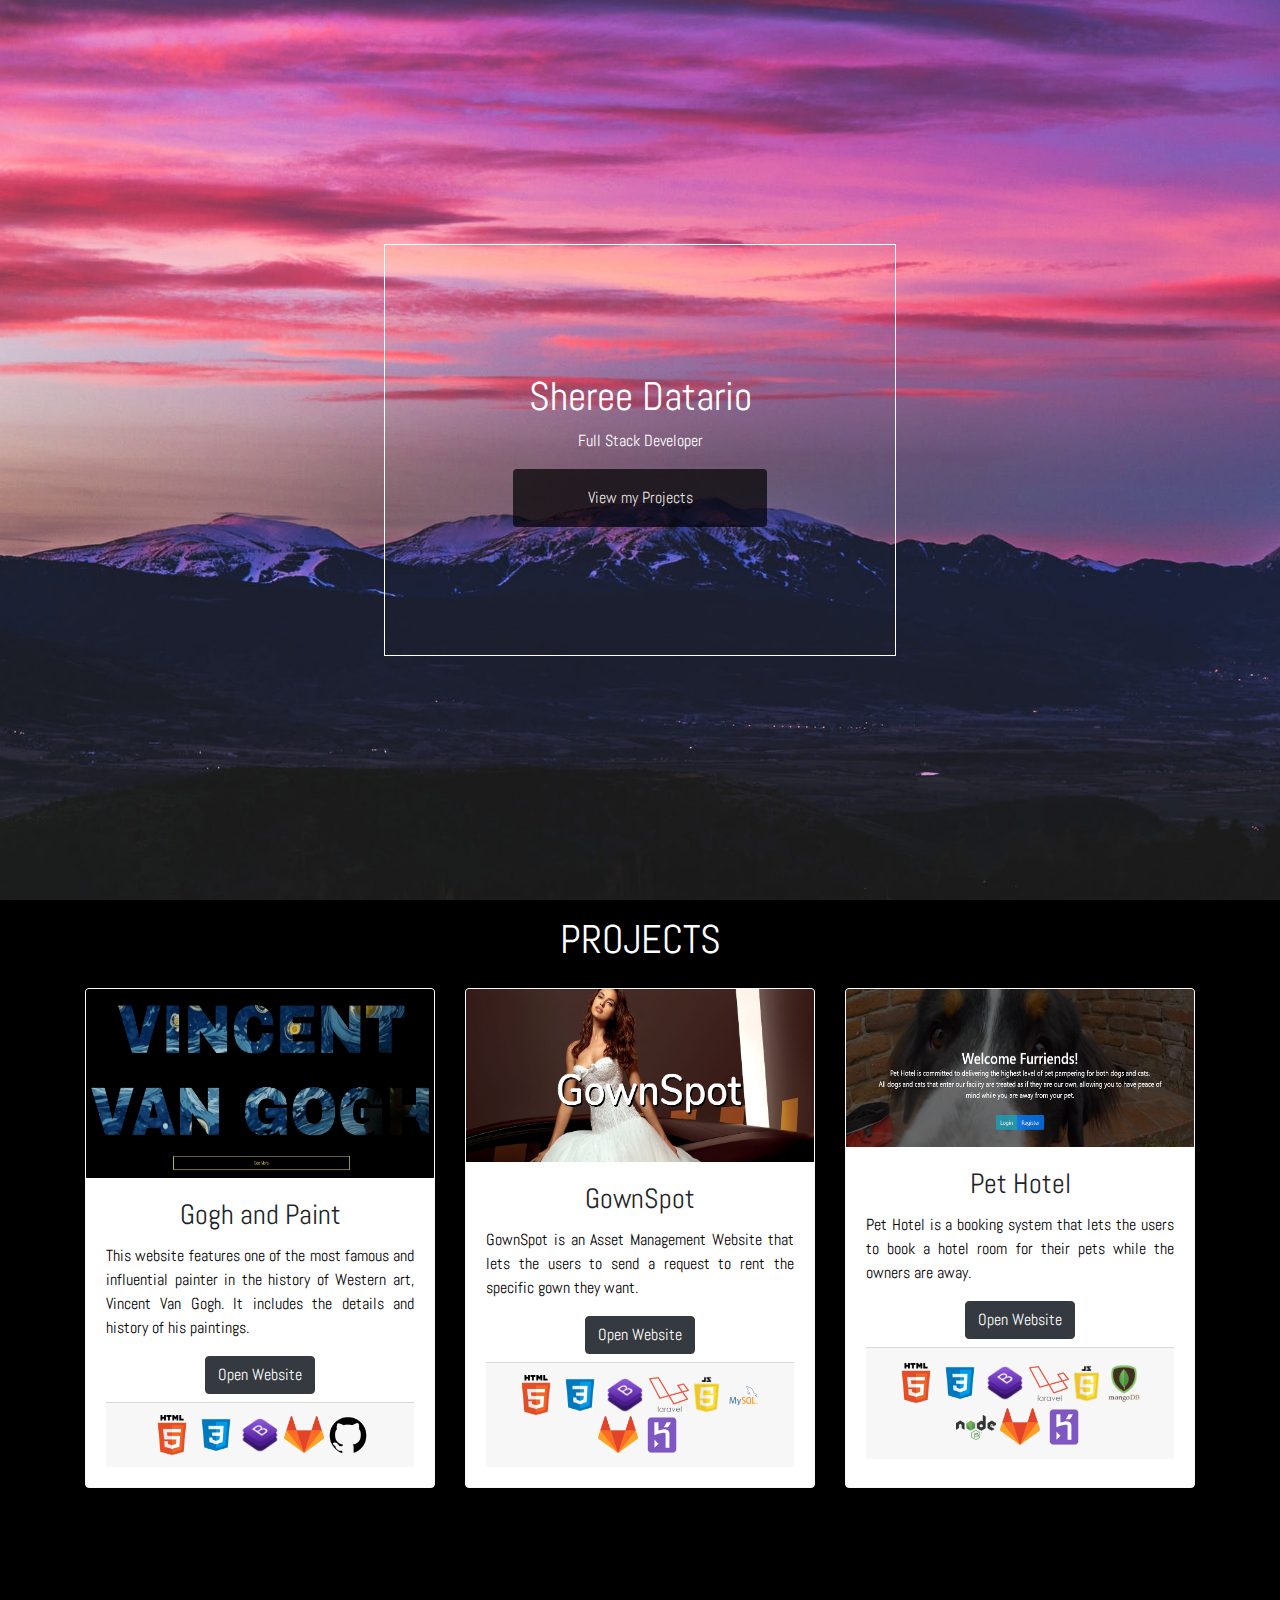
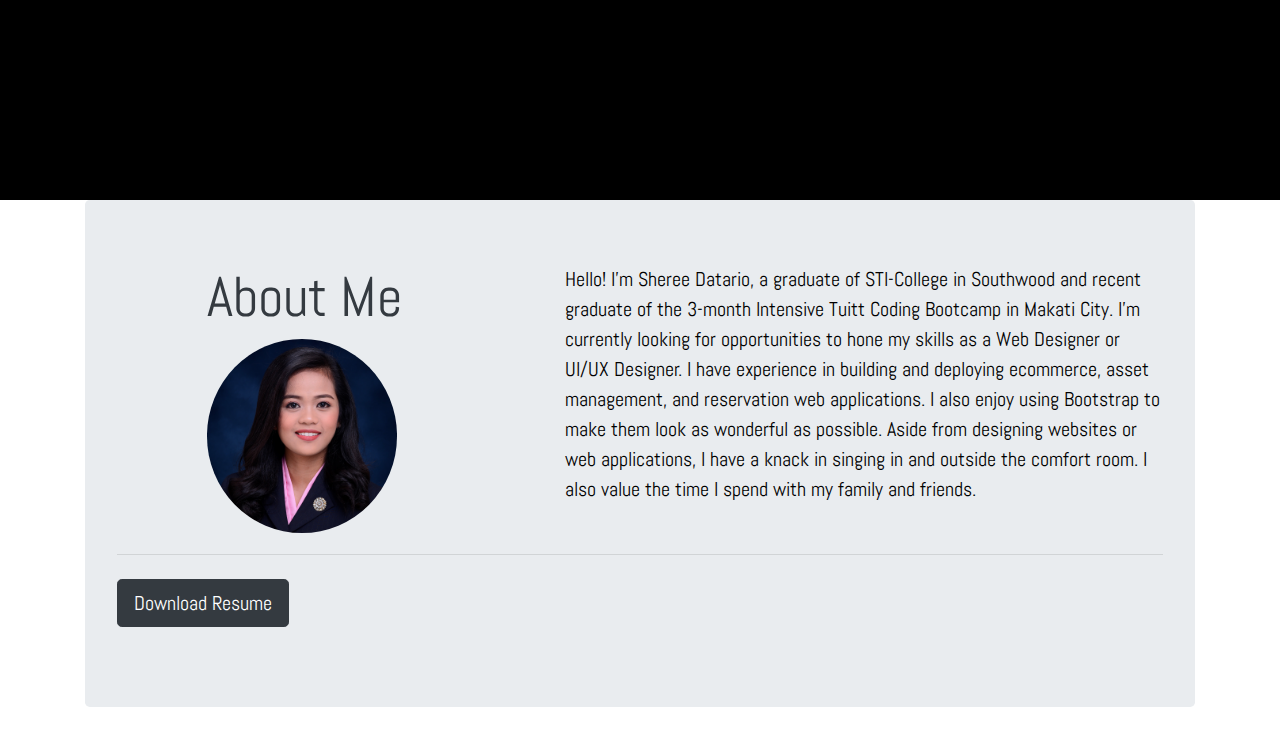
<file: index.html>
<!DOCTYPE html>
<html>
<head>
	<meta charset="utf-8">
	<meta name="viewport" content="width=device-width, initial-scale=1.0, maximum-scale=1.0,shrink-top-fit=no">
	<meta http-equiv="X-UA-Compatible" content="IE=Edge">

	<title>Sheree Datario | Web Portfolio</title>

	<!-- google fonts -->
	<link href="https://fonts.googleapis.com/css?family=Open+Sans+Condensed:300" rel="stylesheet">

	<link href="https://fonts.googleapis.com/css?family=Passion+One" rel="stylesheet">

	<!-- font awesome -->
	<link rel="stylesheet" href="https://use.fontawesome.com/releases/v5.5.0/css/all.css" integrity="sha384-B4dIYHKNBt8Bc12p+WXckhzcICo0wtJAoU8YZTY5qE0Id1GSseTk6S+L3BlXeVIU" crossorigin="anonymous">

	<!-- google fonts -->
	<link href="https://fonts.googleapis.com/css?family=Abel" rel="stylesheet">
	<link href="https://fonts.googleapis.com/css?family=Nunito" rel="stylesheet">

	<!-- fav icon -->
	<link rel = "icon" type= "images/gif/png" href = "assets/images/icon.png">

	<!-- animate css -->
	<link rel="stylesheet" type="text/css" href="assets/css/animate.css">

	<!-- hover css -->
	<link rel="stylesheet" type="text/css" href="assets/css/hover.css" media="all">

	<!-- bootstrap css -->
	 <link rel="stylesheet" href="https://maxcdn.bootstrapcdn.com/bootstrap/4.1.3/css/bootstrap.min.css">

	<!-- external css -->
	<link rel="stylesheet" type="text/css" href="assets/css/style.css">

</head>
<body>



	<header id = "home" class="banner">
        <article class="box">
            <h1>Sheree Datario</h1>
            <p class="p1">Full Stack Developer</p>
            <a href="#portfolio">
                    <button class="btn btn-block p-3" id="btn2"> 
                    View my Projects
                    </button>
                </a>
        </article>
    </header> <!-- end of banner -->


	<div id="portfolio">
	
		<div class="container">
			<h1 class="text-center p-3">PROJECTS</h1>
			<div class="row">
				<div class="col-12 col-md-6 col-lg-4">

					<div class="card border-light mb-0" data-toggle = "modal" data-target = "#modal-1">
						<div class="hovereffect">
							<img class = "card-img-top img-fluid" src="assets/images/caps1.png">
							<div class="overlay">
								
								<!-- <i class="fas fa-search-plus"></i> -->
							
							</div>
						</div>


						<div class="card-body outline-light text-center">
							<h3 class="card-title text-center">Gogh and Paint</h3>
							<p class="card-text text-justify">This website features one of the most famous and influential painter in the history of Western art, Vincent Van Gogh. It includes the details and history of his paintings.</p>

							<a href="https://shedatario.github.io/capstone1-datario/" target="_blank" class="btn btn-dark">Open Website</a>

							<div class="card-footer mt-2">
								<img class = "hvr-float" src="assets/images/html.png" style="height: 15%; width: 15%;">
								<img class = "hvr-float" src="assets/images/css.png" style="height: 15%; width: 15%;">
								<img class = "hvr-float" src="assets/images/bootstrap.png" style="height: 15%; width: 15%;">
								<img class = "hvr-float" src="assets/images/gitlab.png" style="height: 15%; width: 15%;">
								<img class = "hvr-float" src="assets/images/github.png" style="height: 15%; width: 15%;">
							</div>

						</div>
					</div> <!-- end card -->
				</div> <!-- end 4 cols -->

				<div class="col-12 col-md-6 col-lg-4">
					<div class="card border-light mb-2" data-toggle = "modal" data-target = "#modal-2">
						<div class="hovereffect">
						<img class = "card-img-top img-fluid" src="assets/images/caps2.png">
							<div class="overlay">
								<!-- <i class="fas fa-search-plus"></i> -->
							</div>
						</div>

						<div class="card-body text-center">
							<h3 class="card-title text-center">GownSpot</h3>
							<p class="card-text text-justify">GownSpot is an Asset Management Website that lets the users to send a request to rent the specific gown they want.</p>
							
							<a href="https://salty-cove-50888.herokuapp.com/" target="_blank" class="btn btn-dark">Open Website</a>

							<div class="card-footer mt-2">
								<img class = "hvr-float" src="assets/images/html.png" style="height: 15%; width: 15%;">
								<img class = "hvr-float" src="assets/images/css.png" style="height: 15%; width: 15%;">
								<img class = "hvr-float" src="assets/images/bootstrap.png" style="height: 15%; width: 15%;">
								<img class = "hvr-float" src="assets/images/laravel.png" style="height: 15%; width: 15%;">
								<img class = "hvr-float" src="assets/images/javascript.png" style="height: 10%; width: 10%;">
								<img class = "hvr-float" src="assets/images/mysql.png" style="height: 15%; width: 15%;">
								<img class = "hvr-float" src="assets/images/gitlab.png" style="height: 15%; width: 15%;">
								<img class = "hvr-float" src="assets/images/heroku.png" style="height: 15%; width: 15%;">
							</div>

						</div>
					</div> <!-- end card -->
				</div> <!-- end 4 cols -->

				<div class="col-12 col-md-6 col-lg-4">
					<div class="card border-light mb-2" data-toggle = "modal" data-target = "#modal-3">
						<div class="hovereffect">
						<img class = "card-img-top img-fluid" src="assets/images/caps3.png">
							<div class="overlay">
								<!-- <i class="fas fa-search-plus"></i> -->
							
							</div>
						</div>

						<div class="card-body text-center mb-2">
							<h3 class="card-title">Pet Hotel</h3>
							<p class="card-text text-justify">Pet Hotel is a booking system that lets the users to book a hotel room for their pets while the owners are away.</p>

							<a href="" target="_blank" class="btn btn-dark">Open Website</a>

							<div class="card-footer mt-2">
								<img class = "hvr-float" src="assets/images/html.png" style="height: 15%; width: 15%;">
								<img class = "hvr-float" src="assets/images/css.png" style="height: 15%; width: 15%;">
								<img class = "hvr-float" src="assets/images/bootstrap.png" style="height: 15%; width: 15%;">
								<img class = "hvr-float" src="assets/images/laravel.png" style="height: 15%; width: 15%;">
								<img class = "hvr-float" src="assets/images/javascript.png" style="height: 10%; width: 10%;">
								<img class = "hvr-float" src="assets/images/mongodb.png" style="height: 15%; width: 15%;">
								<img class = "hvr-float" src="assets/images/nodejs.png" style="height: 15%; width: 15%;">
								<img class = "hvr-float" src="assets/images/gitlab.png" style="height: 15%; width: 15%;">
								<img class = "hvr-float" src="assets/images/heroku.png" style="height: 15%; width: 15%;">
							</div>
						</div>
					</div> <!-- end card -->
				</div> <!-- end 4 cols -->
			</div>
		</div>
	</div> <!-- end porfolio -->

	<!-- <div id="about"> -->
		<div class="container">
			
		<div class="jumbotron">
  			
  			<div class = "row">
  				<div class="col-md-4 offset-md-1">
  					<h1 class="display-4 text-dark">About Me</h1>
  					<img src="assets/images/me.png" class="pic">
  				</div>
  				<div class="col-md-7">
					  <p class="lead"<p class="p-6">Hello! I'm Sheree Datario, a graduate of STI-College in Southwood and recent graduate of the 3-month Intensive Tuitt Coding Bootcamp in Makati City. I'm currently looking for opportunities to hone my skills as a Web Designer or UI/UX Designer.
					I have experience in building and deploying ecommerce, asset management, and reservation web applications. I also enjoy using Bootstrap to make them look as wonderful as possible.
					Aside from designing websites or web applications, I have a knack in singing in and outside the comfort room. I also value the time I spend with my family and friends.</p>
  				</div>
  			</div>
		  <hr class="my-4">
		  <!-- <p class="lead">Here's my Resume</p> -->
		  <p class="lead">
		    <a class="btn btn-dark btn-lg" href="Sheree Datario_Resume.pdf" target="_blanks"><i class="fa fa-download"></i>Download Resume</a>
		  </p>
		</div>
	</div>
	<!-- </div> -->
		<!-- <div class="container">
			<h1 class="text-center p-3">ABOUT</h1>
			<div class="row">
				<div class="col-md-4 p-5">
					<img src="assets/images/me.png" class="pic">
					<div class="columns download">
	          			<p><a href="Sheree Datario_Resume.pdf" class=" btn btn-dark"><i class="fa fa-download"></i>  Download Resume</a>
	          			</p>
       				</div>
				</div> 

				<div class="col-md-7">
					<p class="p-5">Hello! I'm Sheree Datario, a graduate of STI-College in Southwood and recent graduate of the 3-month Intensive Tuitt Coding Bootcamp in Makati City. I'm currently looking for opportunities to hone my skills as a Web Designer or UI/UX Designer.
					</p>
					<p>
					I have experience in building and deploying ecommerce, asset management, and reservation web applications. I also enjoy using Bootstrap to make them look as wonderful as possible.
					</p>
					<p>
					Aside from designing websites or web applications, I have a knack in singing in and outside the comfort room. I also value the time I spend with my family and friends.</p>
				</div>
			</div>
		</div> -->
 <!-- end about -->

	

		
	<!-- <div class="row">
		<div class="col-md-4">
			<div class="card" style="width: 18rem;">
	  <img class="card-img-top" src="assets/images/caps1.png" alt="Card image cap">
	  <div class="card-body">
	    <h5 class="card-title">Gogh and Paint</h5>
	    <p class="card-text">This website features one of the most famous and influential painter in the history of Western art, Vincent Van Gogh. It includes the details and history of his paintings.</p>
	  </div>
	  <ul class="list-group list-group-flush">
	    <li class="list-group-item">HTML</li>
	    <li class="list-group-item">CSS</li>
	    <li class="list-group-item">Boostrap</li>
	  </ul>
	  <div class="card-body">
	    <a href="https://shedatario.github.io/capstone1-datario/" target="_blank" class="card-link">Open Website</a>
	  </div>
	</div>
		</div>
	</div> -->

	

	

	

















	<!-- Optional JavaScript -->
	<!-- jQuery first, then Popper.js, then Bootstrap JS -->
	<script src="https://ajax.googleapis.com/ajax/libs/jquery/3.3.1/jquery.min.js"></script>
  	
  	<script src="https://cdnjs.cloudflare.com/ajax/libs/popper.js/1.14.3/umd/popper.min.js"></script>
  	
  	<script src="https://maxcdn.bootstrapcdn.com/bootstrap/4.1.3/js/bootstrap.min.js"></script>

</body>
</html>
</file>
<file: assets/css/style.css>
*{
	margin: 0;
	padding: 0;
	box-sizing: border-box;
	font-family: 'Abel', sans-serif;
	scroll-behavior: smooth;
}


/*[class*="col-"] {
	border: 2px solid black;
}*/

.main{
	/*background-color: black;*/
	background-color: rgba(0,0,0,0.5);
	height: 100vh;
	/*margin-left: 10%;*/

}

.banner {
  /*background-color: skyblue;*/
  background-image: url(../images/background.jpeg);
  background-size: cover;
  background-repeat: no-repeat;
  background-attachment: fixed;
  min-height: 100vh;/* height of your screen*/
  position: relative;
  background-position: center;
  font-family: 'Open Sans Condensed', sans-serif;
}

p{
  color: black;
  text-shadow: 3px solid black;
}
.p1{
	color: white;
}
h1{
	color: white;
}

h2{
  margin-bottom: 20px;
  color: white;
}

a:hover{
	text-decoration: none;
}

.projects{
	font-size: 75px;
	color: white;
}
/*end banner*/

.box {
  border: 1px solid white;
  text-align: center;
  width: 40%;
  padding: 10%;
  position: absolute;
  top: 50%; /*offset 50% from the top*/
  left: 50%; /*offset 50% from the left*/
  transform: translate(-50%,-50%); /*x and y values*/
}


.img-fluid{
	height: 200px;
	width: 400px;
}

.img-me{
	height: 200px; 
	width: 200px;
	border-radius: 50%
}

.card{
	border: 1px solid black;
	max-height: 500px;
}

#btn2{
	background-color: rgba(0, 0, 0, 0.7);
	color: rgba(255,255,255,0.9);

}

#btn2:hover{
	background-color: rgba(255,255,255,0.7);
	color: black;
}

#portfolio{

  background-color: black;
  /*background-color: white;*/
  height: 100vh;
  max-width: 100vw;
}
#about{

  background-color: pink;
  /*background-color: white;*/
  height: 100vh;
  max-width: 100vw;
}

.pic{
	height: 73%;
	width: 58%;
	border-radius: 100%;
}

.h3-1{
	padding: 5px;
	background-color: black;
	color: white;
	max-width: 100vw; 
}

img[alt*=social]{
	width: 50px;
	height: 50px;
	/*border: 1px solid black;*/
	display: block;
	float: left;
	margin-right: 10px;
	margin-bottom: 0;
}

.imgs{
	float: left;
}

footer{
	background-color: black;
	color: white;
	min-height: 50px;
	margin-bottom: 0;

}

.hovereffect {
width:100%;
height:100%;
float:left;
overflow:hidden;
position:relative;
text-align:center;
cursor:default;
}

.hovereffect .overlay {
width:100%;
height:100%;
position:absolute;
overflow:hidden;
top:0;
left:0;
opacity:0;
background-color:rgba(0,0,0,0.5);
-webkit-transition:all .4s ease-in-out;
transition:all .4s ease-in-out
}

.hovereffect img {
display:block;
position:relative;
-webkit-transition:all .4s linear;
transition:all .4s linear;
}

.hovereffect h2 {
text-transform:uppercase;
color:#fff;
text-align:center;
position:relative;
font-size:17px;
background:rgba(0,0,0,0.6);
-webkit-transform:translatey(-100px);
-ms-transform:translatey(-100px);
transform:translatey(-100px);
-webkit-transition:all .2s ease-in-out;
transition:all .2s ease-in-out;
padding:10px;
}

.hovereffect a.info {
text-decoration:none;
display:inline-block;
text-transform:uppercase;
color:#fff;
border:1px solid #fff;
background-color:transparent;
opacity:0;
filter:alpha(opacity=0);
-webkit-transition:all .2s ease-in-out;
transition:all .2s ease-in-out;
margin:50px 0 0;
padding:7px 14px;
}

.hovereffect a.info:hover {
box-shadow:0 0 5px #fff;
}

.hovereffect:hover img {
-ms-transform:scale(1.2);
-webkit-transform:scale(1.2);
transform:scale(1.2);
}

.hovereffect:hover .overlay {
opacity:1;
filter:alpha(opacity=100);
}

.hovereffect:hover h2,.hovereffect:hover a.info {
opacity:1;
filter:alpha(opacity=100);
-ms-transform:translatey(0);
-webkit-transform:translatey(0);
transform:translatey(0);
}

.hovereffect:hover a.info {
-webkit-transition-delay:.2s;
transition-delay:.2s;
}


.fa-search-plus{
	color: white;

	font-size: 32px;
	position: absolute;
	opacity: 0.5;
	top: 50%;
	left: 50%;
	transform: translate(-50%, -50%);
}

.btn-contact{
	background-color: transparent;
	color: #FBBA72;
	border-radius: 5%;
}

.btn-contact:hover{
	background-color: #FBBA72;
	color: black;
}

/*.btn-g{
	background-color: #3C1518;
	color: #FBBA72;
	border-radius: 10%;
	
}*/
/*
.btn{
	color: #FBBA72;
	background-color: #3C1518;
}*/

.btn:hover{
	background-color: #FBBA72;
	color: #3C1518;
}

.btn-g:hover{
	background-color: #FBBA72;
	color: #3C1518;
}

.img-fluid-modal{
	height: 100%;
	width: 100%;
}

.btn-down{
	background-color: transparent;
}

.img-down{
	width: 8%;
	height: 8%;
}
</file>
